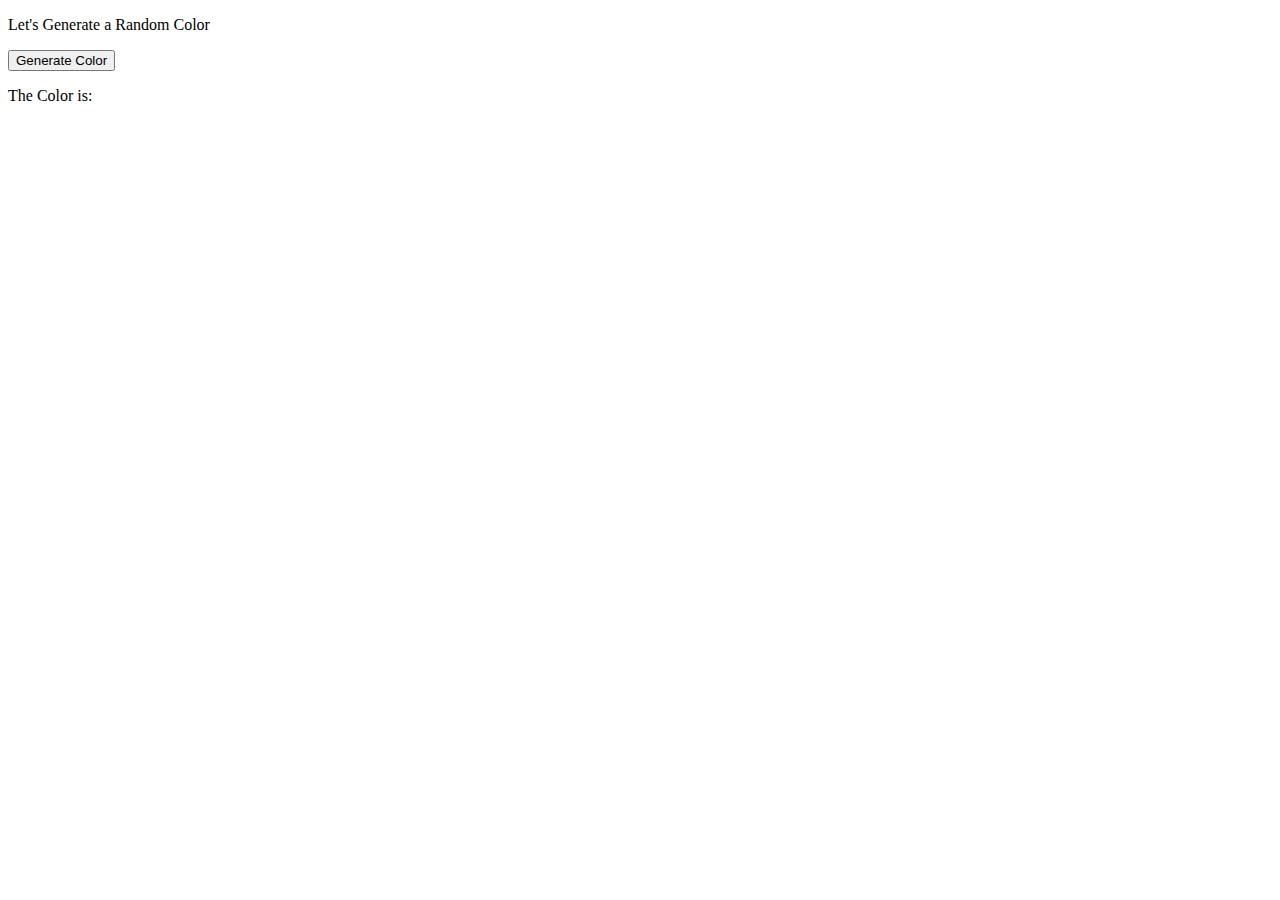
<file: Exercice 2/index.html>
<!DOCTYPE html>
<html lang="en">
<head>

     
 
    <script src="RandomColor.js"></script>
    <style>
        #result {
          width: 200px;
          height: 200px;
        }
      </style>
    <title>RandomColor</title>
</head>
<body>


        <p>Let's Generate a Random Color<br></p>
        <button onClick="RandomColor()" >Generate Color<br></button>
 
    <p> The Color is:   </p>
    <div id ="result"></div>

</body>
</html>
</file>
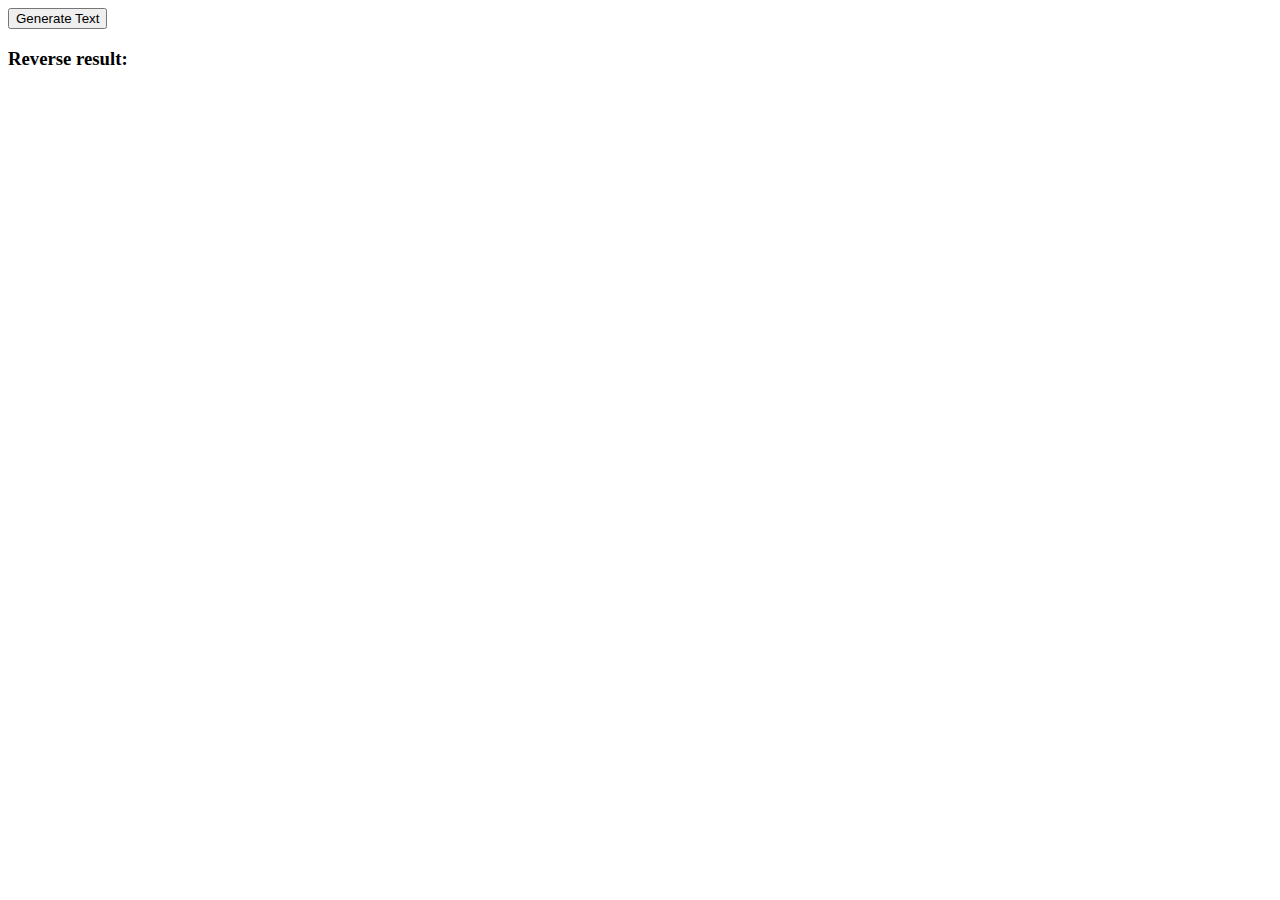
<file: Exercice 4/index.html>
<!DOCTYPE html>
<html lang="en">
<head>
    <meta charset="UTF-8">
    <meta name="viewport" content="width=device-width, initial-scale=1.0">
    <script  src="Exercice4.js"></script>
    <title>Document</title>
</head>
<body>
    <button onclick="TextGenerator()"> Generate Text</button>
    <div id="result"></div>
    <h3> Reverse result: </h3>
    <div id="result1"></div>
</body>
</html>
</file>
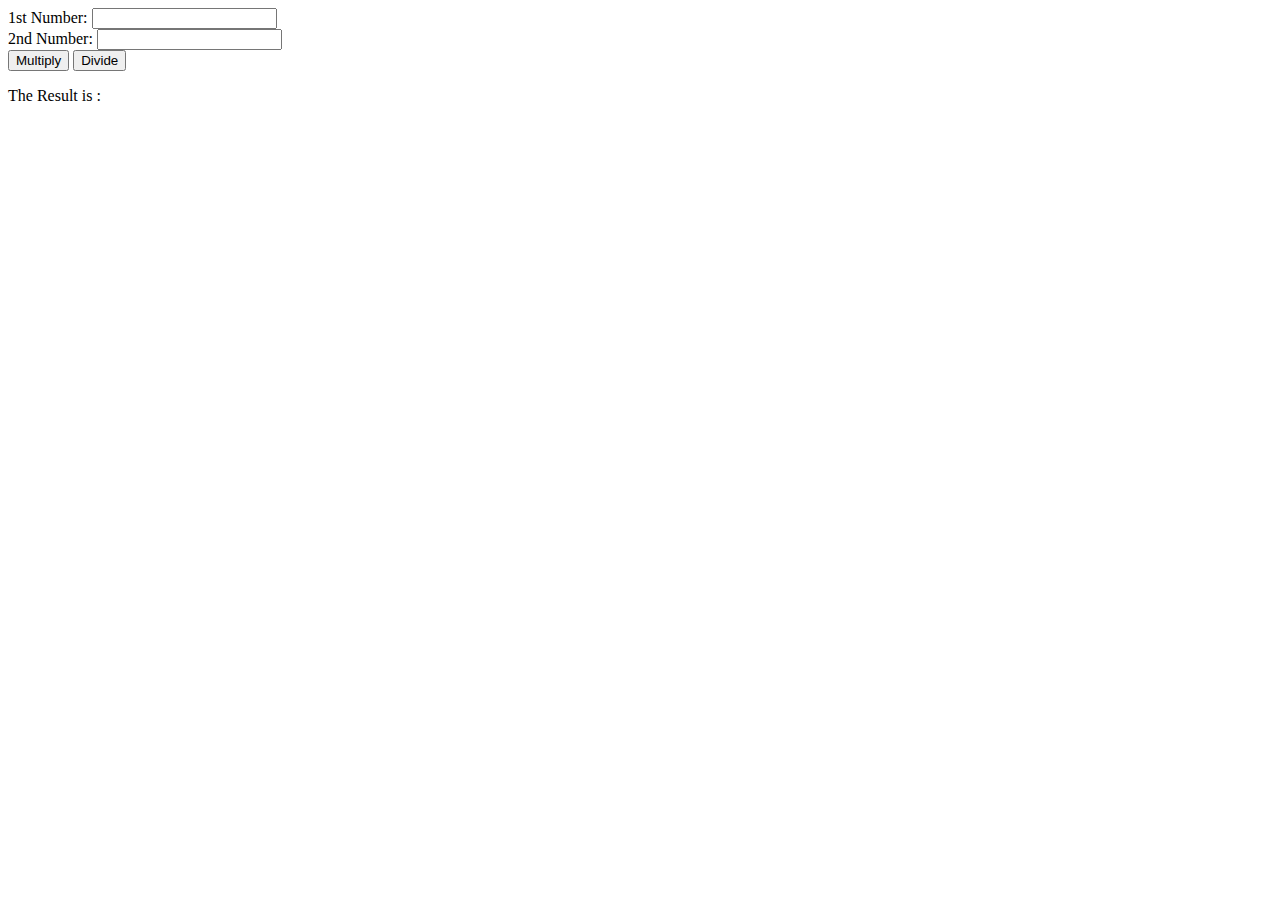
<file: MultipDivision/index.html>
<!DOCTYPE html>
<html lang="en">
<head>
    <script src="Exercice1.js"></script>
    <title>Document</title>
</head>
<body>
    
    <form>
        1st Number:
        <input type="text" id="1stNumber" /><br>
        2nd Number:
        <input type="text" id="2ndNumber" /><br>
        <input type="button" onClick="multiply()" Value="Multiply"/>
        <input type="button" onClick="divide()" Value="Divide" /><br>
    </form>
    <p> The Result is : 
    <span id ="result"></span>
    </p>

</body>
</html>
</file>
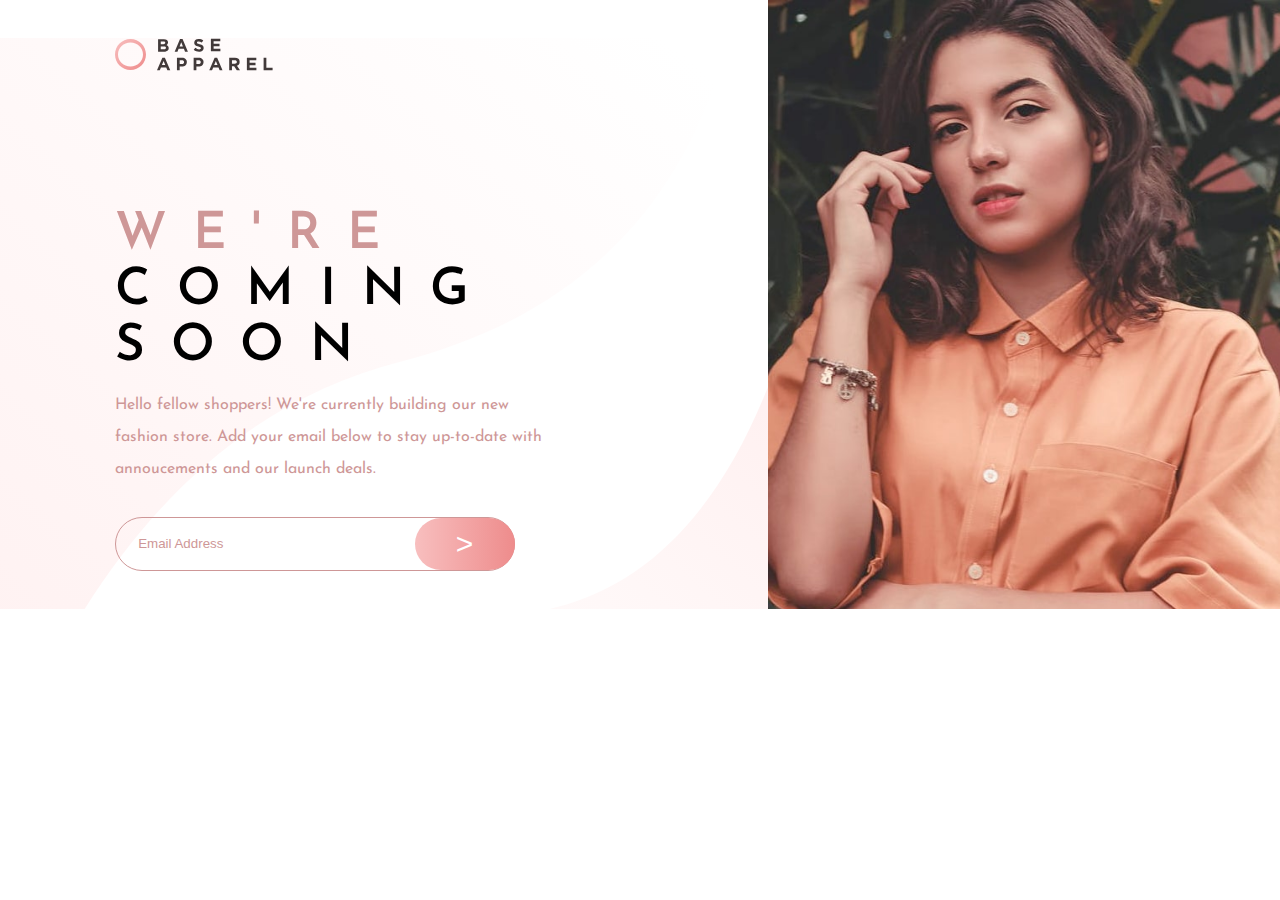
<file: Project 2 - Coming soon Page/index.html>
<!DOCTYPE html>
<html lang="en">
<head>
    <meta charset="UTF-8">
    <meta name="viewport" content="width=device-width, initial-scale=1.0">
    <link rel="preconnect" href="https://fonts.googleapis.com">
<link rel="preconnect" href="https://fonts.gstatic.com" crossorigin>
<link href="https://fonts.googleapis.com/css2?family=Josefin+Sans:wght@300;400;600&display=swap" rel="stylesheet">
    <title>Coming Soon</title>
    <link rel="stylesheet" href="style.css">
</head>
<body>
    <div class="container">
        <div class="image1">
            <div class="items">
                <img src="ims/logo.svg">
                <h1 id="h1a">WE'RE </h1>
                <h1 id="h1b">COMING</h1>
                <h1 id="h1c">SOON</h1>
                <p id="p1">Hello fellow shoppers! We're currently building our new fashion store. Add your email below to stay up-to-date with annoucements and our launch deals.</p>
            </div> 
                <div class="search-container">
                    <form class="search-bar">
                    <input type="text" name="search" placeholder="Email Address">
                    <button type="submit" >></button> 
                    </form></div> 
        </div>
        <div class="image2"></div>
      </div>
</body>
</html>
</file>
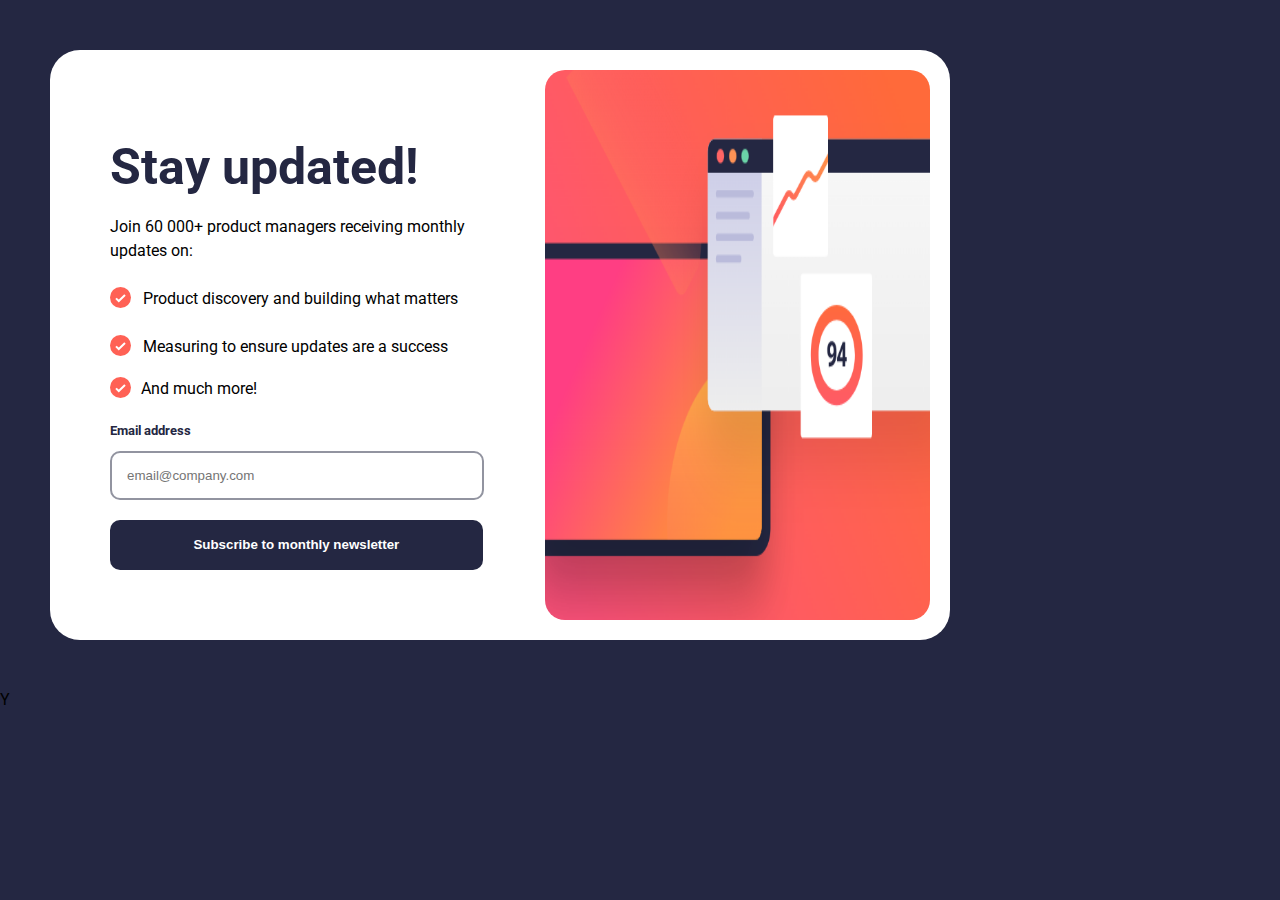
<file: Project 3 - Newsletter/index.html>
<!DOCTYPE html>
<html lang="en">
<head>
    <meta charset="UTF-8">
    <meta name="viewport" content="width=device-width, initial-scale=1.0">
    <link rel="stylesheet" href="style.css">
    <link rel="preconnect" href="https://fonts.googleapis.com">
<link rel="preconnect" href="https://fonts.gstatic.com" crossorigin>
<link href="https://fonts.googleapis.com/css2?family=Roboto:wght@400;700&display=swap" rel="stylesheet">
<title>Newsletter</title >
</head>
<body>
    <div class="wcontainer">
        <div class="txtcontainer">
        <h1>Stay updated!</h1>
        <p>Join 60 000+ product managers receiving monthly updates on:<br>
        <br><embed id="icon1" src="icon-list.svg">&nbsp&nbsp&nbspProduct discovery and building what <span id="p1">matters</span><br>
        <br><embed id="icon2" src="icon-list.svg">&nbsp&nbsp&nbspMeasuring to ensure updates are a <span id="p2">success</span></p><br>
        <br><embed id="icon3" src="icon-list.svg"><span id="p3">And much more!</span>

        <h5>Email address</h5>
        <input type="email" id="Email" placeholder="email@company.com" required><br /> 
        <button type="submit" id="redirect-btn"> Subscribe to monthly newsletter</button>
    </div>
        <img src="img.png" >
    </div>
    <script src="main.js"></script>
</body>
</html>
Y
</file>
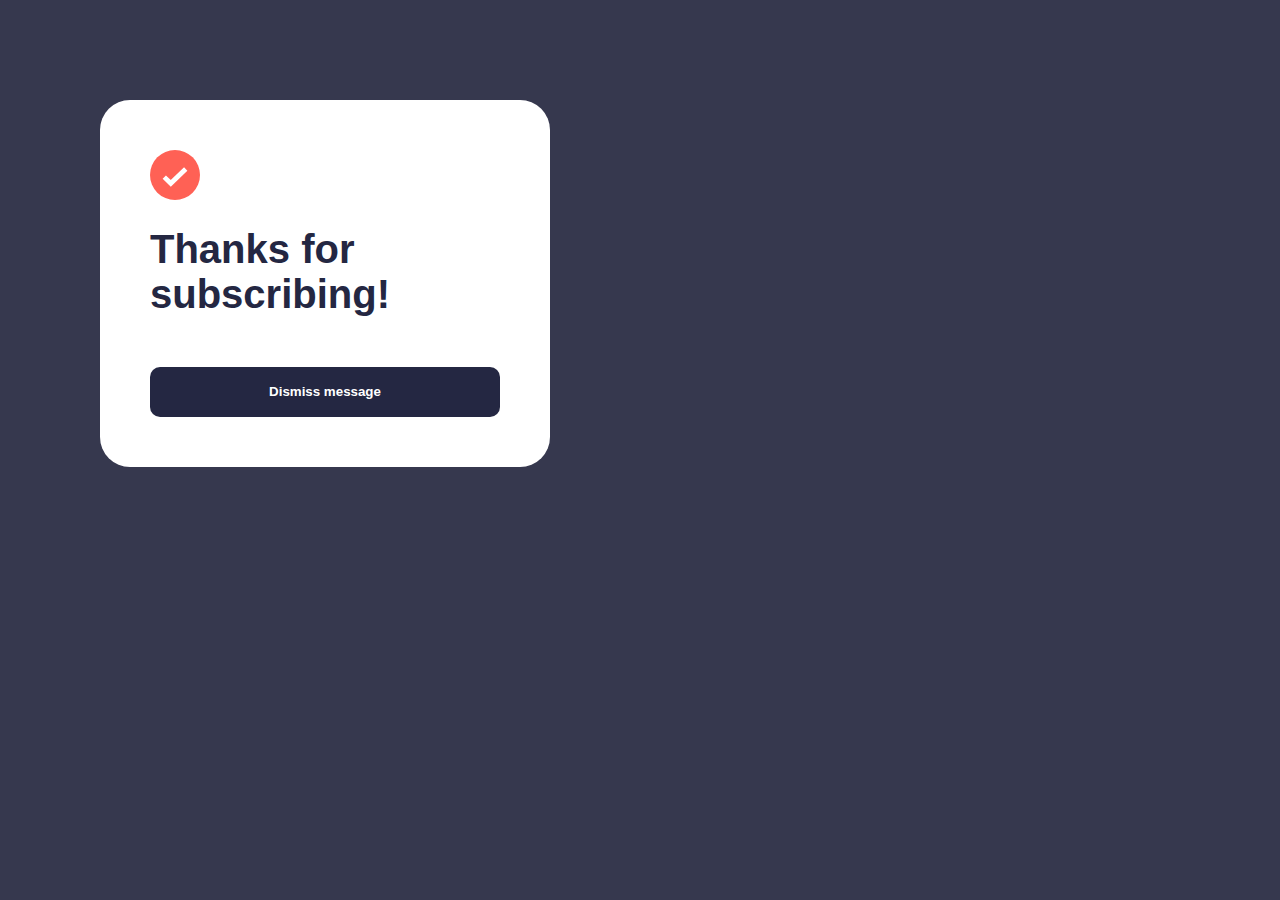
<file: Project 3 - Newsletter/page2.html>
<!DOCTYPE html>
<html lang="en">
<head>
    <meta charset="UTF-8">
    <meta name="viewport" content="width=device-width, initial-scale=1.0">
    <link rel="stylesheet" href="style2.css">
    <title>Page 2</title>

</head>
<body>
    <div class="wcontainer2">
    <embed id="icon1" src="icon-list.svg">
    <h1>Thanks for subscribing!</h1>
    <p id="confirmationMessage"></p>
    <button id="dismiss-btn"><b>Dismiss message</b></button>
    </div>

</body>
</html>
</file>
<file: Project 2 - Coming soon Page/style.css>
body {
    margin: 0;
    padding: 0;
    font-family: 'Josefin Sans', sans-serif;
    Font-size: 16px;
  }

  .container {
    display: flex;
    width: auto;
    height: auto;
    flex-wrap:wrap; 
    object-fit: contain;


  }



  .image1 {
    flex:3;
    background-size: cover;
    background-repeat: no-repeat ;
    background-image: url(ims/abc.svg);
    margin-top:3%;
 }

  .image2 {
    flex:2;
    background-image: url(ims/hero-desktop.jpg);
    background-size: cover;
    background-repeat: no-repeat ;
}

.items {
    margin-right: 27%;
    margin-left: 15%;
    margin-bottom: 5px;    

}

#h1a{
    margin-top: 15vh;
    color:hsl(0, 36%, 70%);

}
#h1a,#h1b,#h1c{

    letter-spacing: 0.5em;
    Font-size: 320%;
    font-weight: 600;       
    margin-bottom: 0px;
    flex-wrap: wrap;
}
#h1b{
    margin-top:5px;

}
#h1c{
    margin-top:5px;
}

.search-container{
    
    background-color:transparent;
    width: 52%;
    max-height: 100vh;
    padding: 5%;
    background-size: cover; 
    display: flex;
    margin-left:10%;
    margin-top:-3%;
    

}

#p1{
    line-height: 2;

    Font-size: 16px;
    color:hsl(0, 36%, 70%);
}
.search-bar{
        position:relative;
        width: 100%;
        max-width: 600px;
        background: transparent;
        display:flex;
        border-width: thick ;
        border-radius: 60px;
        min-height: 50px;
      
    }

    .search-bar input{

        background: transparent;
        flex:6;
        border:0;
        min-height: 50px;
        min-width: 70px;
        border: 1px solid hsl(0, 36%, 70%);
        border-radius: 60px;
        text-indent: 20px;
    }
    ::placeholder { 
        color: hsl(0, 36%, 70%);
        opacity: 1; 
      }
    input:focus {
        outline: none;
      }
    .search-bar button{
        position:absolute;
        background-image: linear-gradient(to right, hsl(0, 80%, 86%), hsl(0, 74%, 74%));
        top: 50%;
        right: 0;
        border-radius: 60px;
        min-height: 52px;
        min-width: 100px;
        transform: translateY(-50%);
        z-index: 1;
        border:none;
        color:white;
        font-size:30px;
    }

    .search-bar button:active {
        background-image: linear-gradient(to left, hsl(0, 80%, 86%),hsl(0, 74%, 74%));
      }
@media (min-width: 769px) and (max-width: 1024px) {
    .items {
        
    }
    .image2{}
}
</file>
<file: Project 3 - Newsletter/style.css>
* {
    padding:0;
    margin:0;
    border: 0px;
}
body{
    margin: 0px ;
    padding: 0px ;
    border: 0px;
    background-color: hsl(234, 29%, 20%) ;
    font-family: 'Roboto', sans-serif;
    font-size:16px;

}
.wcontainer {
    background-color: #ffffff;
    margin: 50px 50px 50px 50px;
    width:900px;
    height: auto;
    display: flex;    
    border-radius:30px;
    overflow: hidden;
}

.txtcontainer{
    margin: 20px 0 40px 30px;;
    padding: 30px;
    width:100%;
    overflow: hidden;
    line-height: 1.5;
    
}
.txtcontainer p{
    margin-bottom: 20px;
}
.wcontainer img{
     height:auto;
     width:95%;
     margin:20px 20px 20px 0;
     border-radius:20px;
     overflow: hidden;
} 
h1 {
    font-size: 50px;
    color: hsl(234, 29%, 20%);
    margin-bottom: 10px;
    margin-top:30px;
}
h5{
    color:  hsl(234, 29%, 20%) ;
    margin-top: 20px;

}
input{
    border-radius: 10px;
    width:84%;
    margin-bottom: 20px;
    margin-top: 10px;
    border:2px solid hsl(231, 7%, 60%);
    padding:15px;
}

button {
    border-radius: 10px;
    background-color: hsl(234, 29%, 20%) ;
    color: White;
    font-weight:bold;
    height:50px;
    width:92%;
    border-color:0px;
}
button:hover{
    background-color: hsl(4, 100%, 67%);
}
#icon1,#icon2,#icon3{
    margin-bottom:-4px;
}
#p1,#p2 {
    display:inline-block;
}
#p3 {
    margin-left:10px;
}
.txtcontainer p{
    margin-bottom:-30px
}


@media(max-width:747px){
    body {
        padding:0;
        margin:0;
        font-size: 45px;
        background-color: white;
   }

 .wcontainer{
    display:grid;
    height: 100%;
    margin:0;
    border-radius: 0;
    row-gap: 10px;
 }
    .txtcontainer{
        order :2;
        height:100%;
        width:100%;
        padding:8px;
    }

h1 {
    font-size:80px;
    margin-bottom:50px;
}

h5{
    margin-top:60px;
}
    
.wcontainer img{
    order:1;
    width:100%;
    height:100%;
    margin:0;
    border-radius: 0;
    border-bottom-left-radius: 20px ;
    border-bottom-right-radius: 20px ;
}
#icon1,#icon2,#icon3{
  height: 60px;
  width:60px;
  margin-bottom:-12px;
}

input{
    height:100px;
    width:86%;
    margin-bottom: 50px;
}
button{
    height:130px;
    width:90%;
    font-size:35px
}
input::placeholder{
    font-size:40px;
    padding:25px;
}

#p1,#p2 {
    text-indent:74px; 
    padding-left: 20px; 
    margin-bottom: -100px;
}
</file>
<file: Project 3 - Newsletter/style2.css>
body{
    margin:0;
    padding: 0;
    background-color: hsl(235, 18%, 26%);
    font-size: 15px;
    font-family: 'Roboto', sans-serif;
}

.wcontainer2 {
    background-color: #ffffff;
    margin: 100px;
    padding:50px;
    width:350px;
    height: auto;
    display:grid;
    border-radius:30px;
    overflow: hidden;
    align-content:space-evenly;
}

#icon1{
    width:50px;
    height:50px;
}
p{
    color: hsl(234, 29%, 20%) ;

}
h1{
    font-size:40px;
    color: hsl(234, 29%, 20%) ;
    margin-bottom:10px;

}

button{
    height: 50px;
    background-color: hsl(234, 29%, 20%) ;
    color: #ffffff;
    border-radius:10px;
    margin: 10px 0 0 0;
    border: 0px;

}

button:hover{
    background-image: linear-gradient(to right, #ff1500 ,hsl(4, 100%, 67%));

    background-color: ;
}

@media (max-width:767px){
    .wcontainer2{
        margin-left:0px;
    }
}
</file>
